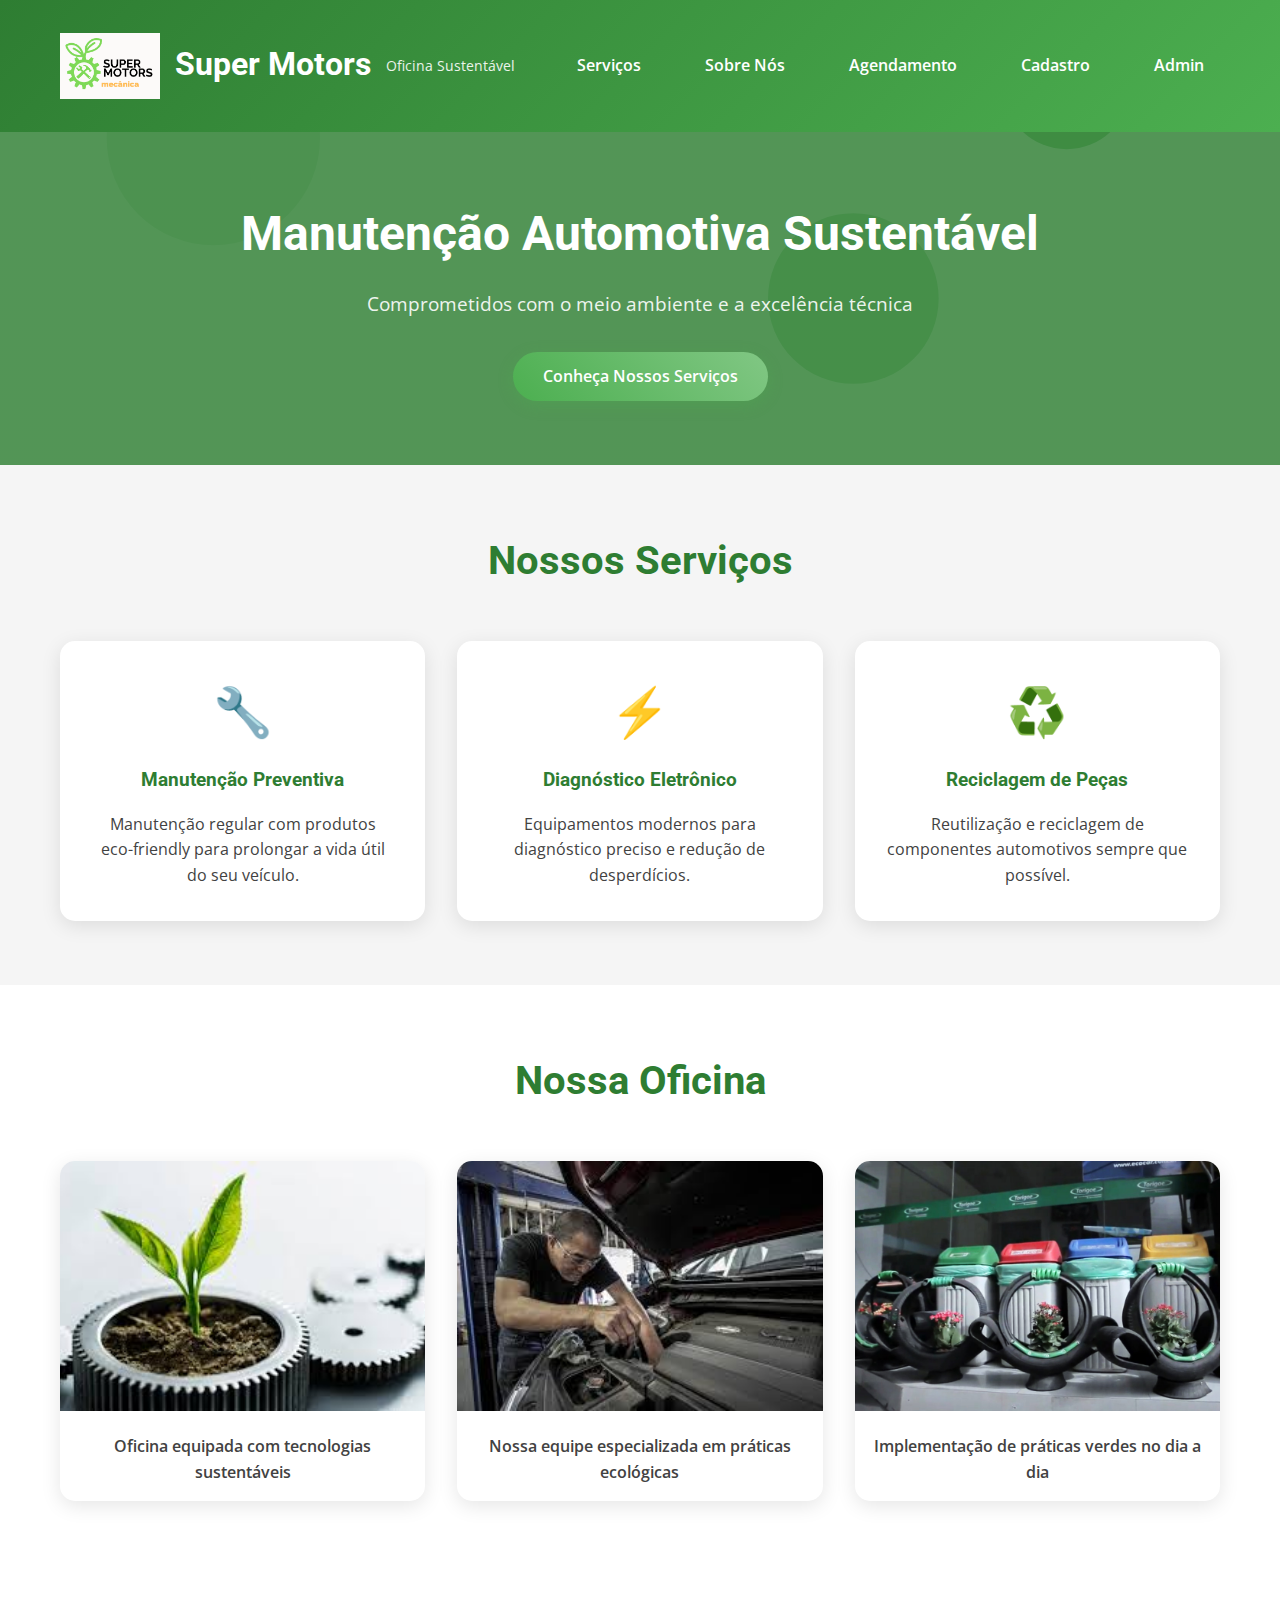
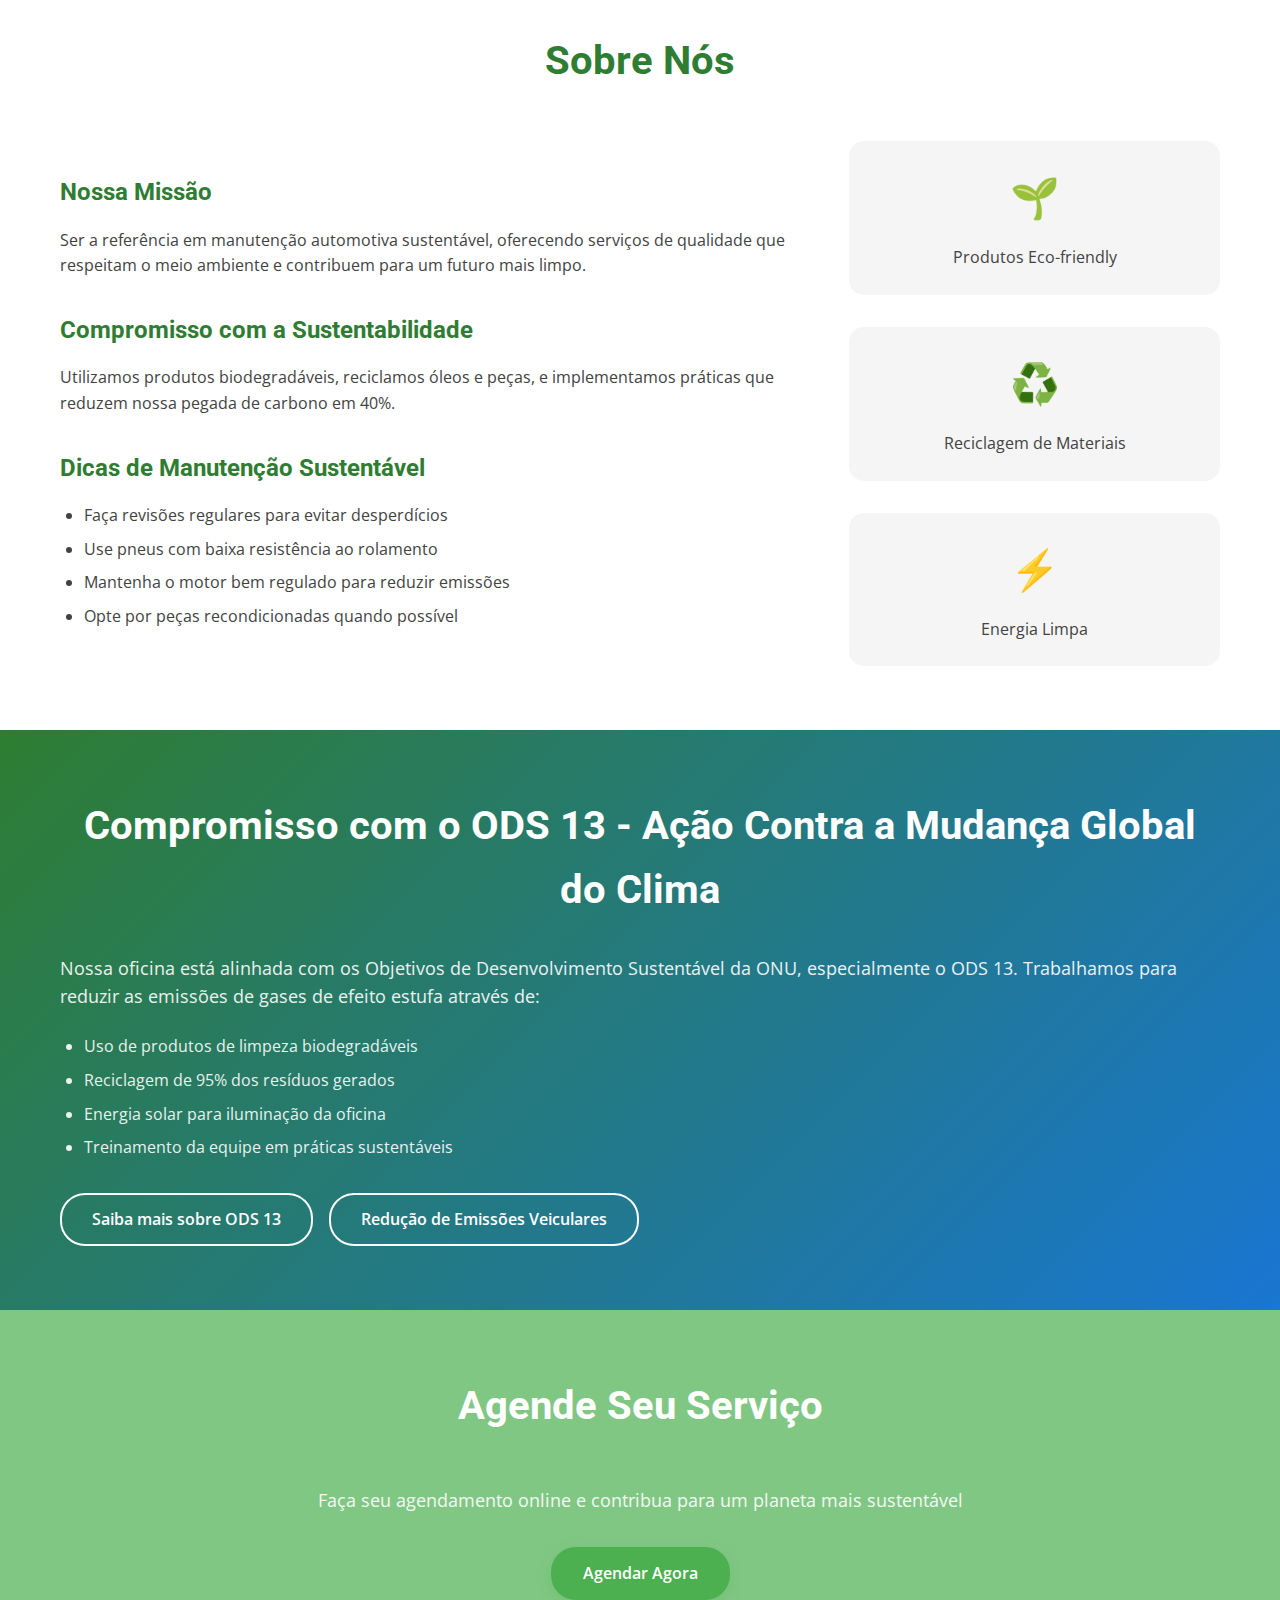
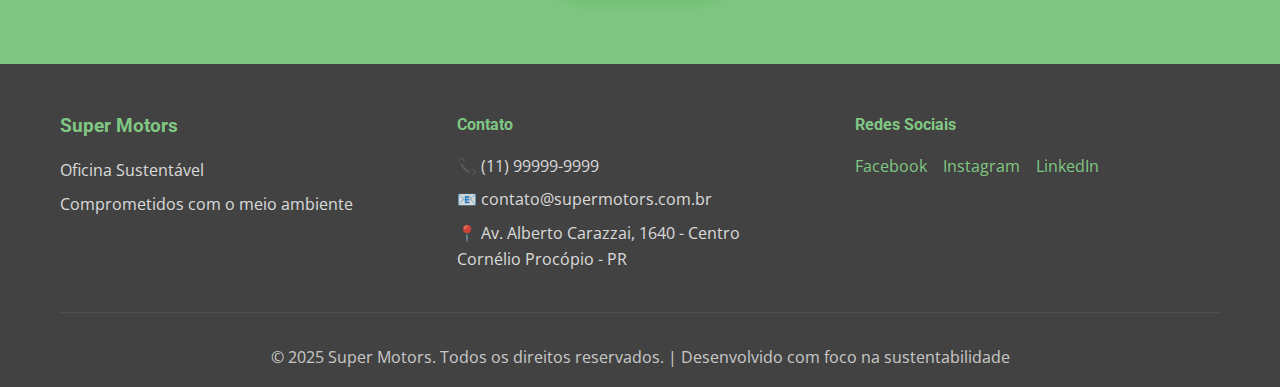
<file: index.html>
<!DOCTYPE html>
<html lang="pt-BR">
<head>
    <meta charset="UTF-8">
    <meta name="viewport" content="width=device-width, initial-scale=1.0">
        <title>Super Motors - Oficina Sustentável</title>
    <link rel="icon" type="image/png" href="super_motors/img/super-motors-logo.png"/>
    <link rel="stylesheet" href="super_motors/css/style.css">
    <link href="https://fonts.googleapis.com/css2?family=Roboto:wght@300;400;700&family=Open+Sans:wght@400;600;700&display=swap" rel="stylesheet">
</head>
<body>
    <header>
        <div class="container">
            <div class="logo">
                <img src="super_motors/img/super-motors-logo.png" alt="Super Motors" id="logo">
                <h1> Super Motors</h1>
                <p>Oficina Sustentável</p>
            </div>
            <nav class="menu">
                <ul>
                    <li><a href="#servicos">Serviços</a></li>
                    <li><a href="#sobre">Sobre Nós</a></li>
                    <li><a href="#agendamento">Agendamento</a></li>
                    <li><a href="super_motors/cadastro.html">Cadastro</a></li>
                    <li><a href="super_motors/admin.html">Admin</a></li>
                </ul>
            </nav>
        </div>
    </header>

    <main>
        <section class="hero">
            <div class="container">
                <h2>Manutenção Automotiva Sustentável</h2>
                <p>Comprometidos com o meio ambiente e a excelência técnica</p>
                <a href="#servicos" class="btn-primary">Conheça Nossos Serviços</a>
            </div>
        </section>

        <section id="servicos" class="services">
            <div class="container">
                <h2>Nossos Serviços</h2>
                <div class="services-grid">
                    <div class="service-card">
                        <div class="service-icon">🔧</div>
                        <h3>Manutenção Preventiva</h3>
                        <p>Manutenção regular com produtos eco-friendly para prolongar a vida útil do seu veículo.</p>
                    </div>
                    <div class="service-card">
                        <div class="service-icon">⚡</div>
                        <h3>Diagnóstico Eletrônico</h3>
                        <p>Equipamentos modernos para diagnóstico preciso e redução de desperdícios.</p>
                    </div>
                    <div class="service-card">
                        <div class="service-icon">♻️</div>
                        <h3>Reciclagem de Peças</h3>
                        <p>Reutilização e reciclagem de componentes automotivos sempre que possível.</p>
                    </div>
                </div>
            </div>
        </section>

        <section class="gallery">
            <div class="container">
                <h2>Nossa Oficina</h2>
                <div class="gallery-grid">
                    <div class="gallery-item">
                        <img src="super_motors/img/ecologia_meca.jpg" alt="Oficina com práticas sustentáveis" class="gallery-img">
                        <p>Oficina equipada com tecnologias sustentáveis</p>
                    </div>
                    <div class="gallery-item">
                        <img src="super_motors/img/mecanico.jpg" alt="Equipe comprometida com sustentabilidade" class="gallery-img">
                        <p>Nossa equipe especializada em práticas ecológicas</p>
                    </div>
                    <div class="gallery-item">
                        <img src="super_motors/img/pratica-ecologia.jpg" alt="Práticas sustentáveis na oficina" class="gallery-img">
                        <p>Implementação de práticas verdes no dia a dia</p>
                    </div>
                </div>
            </div>
        </section>

        <section id="sobre" class="about">
            <div class="container">
                <h2>Sobre Nós</h2>
                <div class="about-content">
                    <div class="about-text">
                        <h3>Nossa Missão</h3>
                        <p>Ser a referência em manutenção automotiva sustentável, oferecendo serviços de qualidade que respeitam o meio ambiente e contribuem para um futuro mais limpo.</p>
                        
                        <h3>Compromisso com a Sustentabilidade</h3>
                        <p>Utilizamos produtos biodegradáveis, reciclamos óleos e peças, e implementamos práticas que reduzem nossa pegada de carbono em 40%.</p>
                        
                        <h3>Dicas de Manutenção Sustentável</h3>
                        <ul>
                            <li>Faça revisões regulares para evitar desperdícios</li>
                            <li>Use pneus com baixa resistência ao rolamento</li>
                            <li>Mantenha o motor bem regulado para reduzir emissões</li>
                            <li>Opte por peças recondicionadas quando possível</li>
                        </ul>
                    </div>
                    <div class="about-icons">
                        <div class="icon-item">
                            <span class="icon">🌱</span>
                            <p>Produtos Eco-friendly</p>
                        </div>
                        <div class="icon-item">
                            <span class="icon">♻️</span>
                            <p>Reciclagem de Materiais</p>
                        </div>
                        <div class="icon-item">
                            <span class="icon">⚡</span>
                            <p>Energia Limpa</p>
                        </div>
                    </div>
                </div>
            </div>
        </section>

        <section class="ods13">
            <div class="container">
                <h2>Compromisso com o ODS 13 - Ação Contra a Mudança Global do Clima</h2>
                <div class="ods-content">
                    <p>Nossa oficina está alinhada com os Objetivos de Desenvolvimento Sustentável da ONU, especialmente o ODS 13. Trabalhamos para reduzir as emissões de gases de efeito estufa através de:</p>
                    <ul>
                        <li>Uso de produtos de limpeza biodegradáveis</li>
                        <li>Reciclagem de 95% dos resíduos gerados</li>
                        <li>Energia solar para iluminação da oficina</li>
                        <li>Treinamento da equipe em práticas sustentáveis</li>
                    </ul>
                    <div class="ods-links">
                        <a href="https://brasil.un.org/pt-br/sdgs/13" target="_blank" class="btn-secondary">Saiba mais sobre ODS 13</a>
                        <a href="https://www.ibama.gov.br/noticias/2023/ibama-lanca-campanha-para-reducao-de-emissoes-veiculares" target="_blank" class="btn-secondary">Redução de Emissões Veiculares</a>
                    </div>
                </div>
            </div>
        </section>

        <section id="agendamento" class="appointment">
            <div class="container">
                <h2>Agende Seu Serviço</h2>
                <p>Faça seu agendamento online e contribua para um planeta mais sustentável</p>
                <a href="super_motors/cadastro.html" class="btn-primary" id="agendamento-btn">Agendar Agora</a>
            </div>
        </section>
    </main>

    <footer>
        <div class="container">
            <div class="footer-content">
                <div class="footer-section">
                    <h3>Super Motors</h3>
                    <p>Oficina Sustentável</p>
                    <p>Comprometidos com o meio ambiente</p>
                </div>
                <div class="footer-section">
                    <h4>Contato</h4>
                    <p>📞 (11) 99999-9999</p>
                    <p>📧 contato@supermotors.com.br</p>
                    <p>📍 Av. Alberto Carazzai, 1640 - Centro <br> Cornélio Procópio - PR</p>
                </div>
                <div class="footer-section">
                    <h4>Redes Sociais</h4>
                    <div class="social-links">
                        <a href="#" target="_blank">Facebook</a>
                        <a href="#" target="_blank">Instagram</a>
                        <a href="#" target="_blank">LinkedIn</a>
                    </div>
                </div>
            </div>
            <div class="footer-bottom">
                <p>&copy; 2025 Super Motors. Todos os direitos reservados. | Desenvolvido com foco na sustentabilidade</p>
            </div>
        </div>
    </footer>
</body>
</html>
</file>
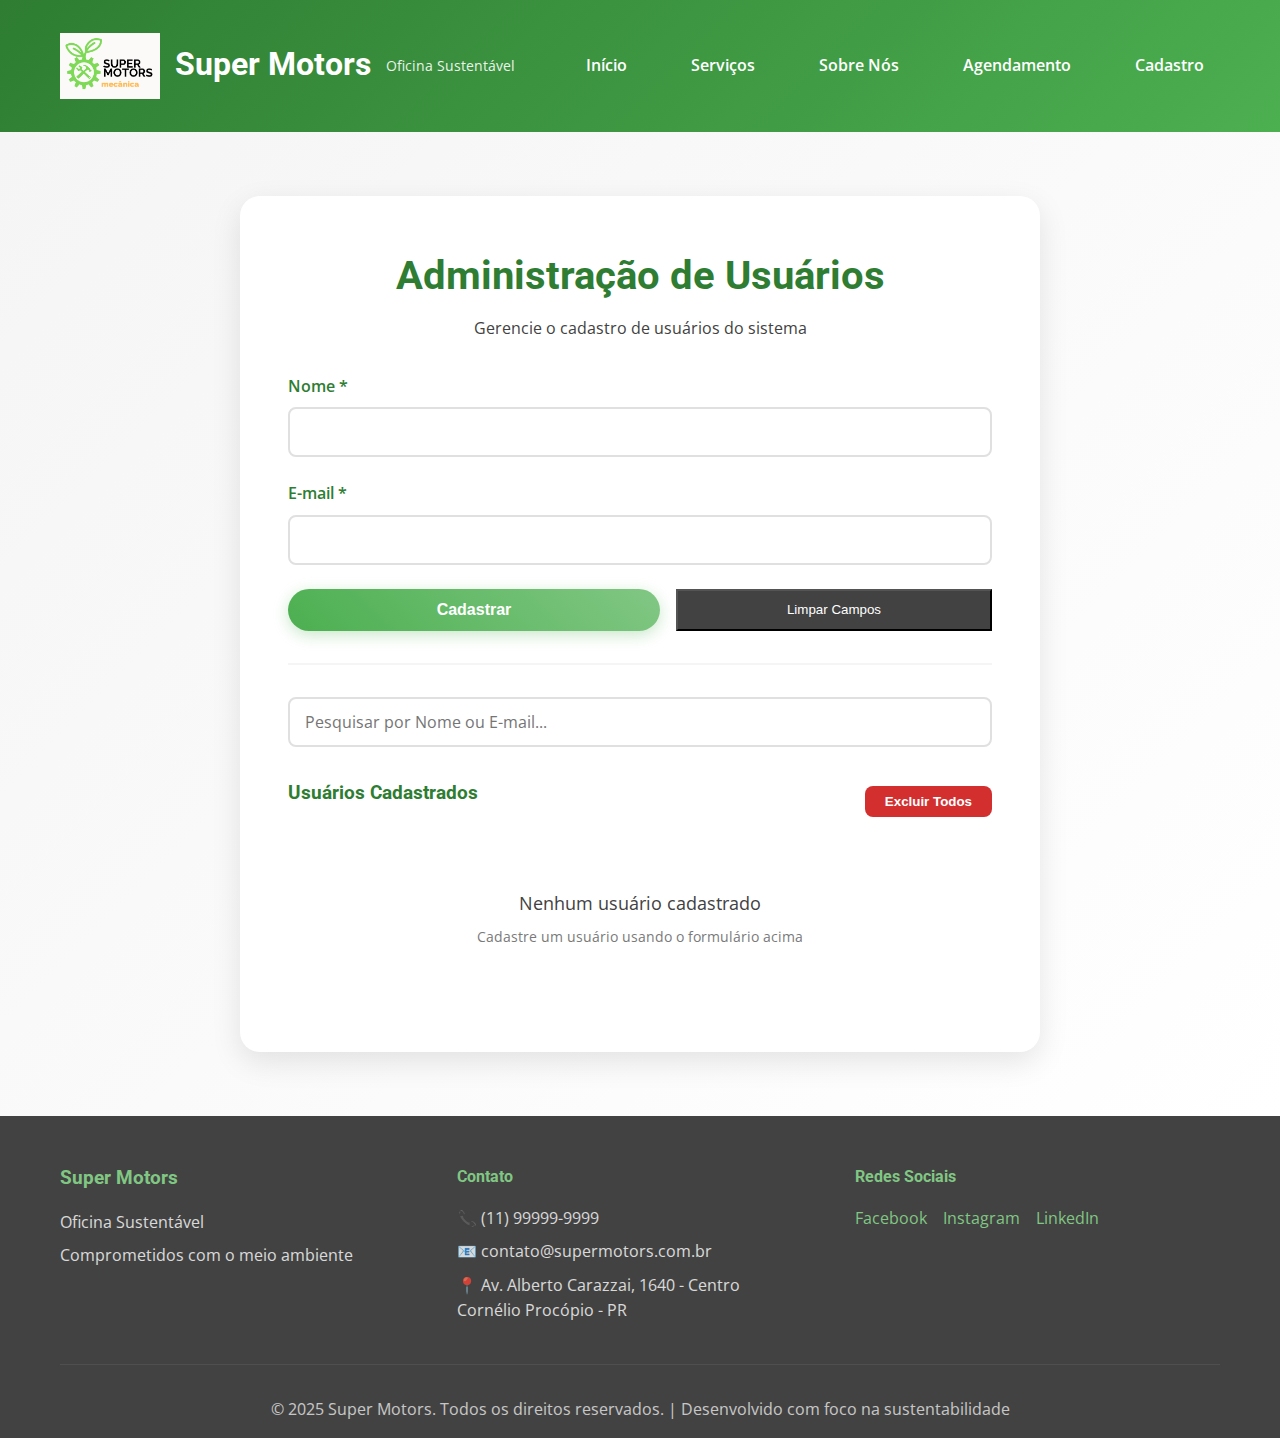
<file: super_motors/admin.html>
<!DOCTYPE html>
<html lang="pt-BR">
<head>
    <meta charset="UTF-8">
    <meta name="viewport" content="width=device-width, initial-scale=1.0">
    <title>Admin - Super Motors</title>
    <link rel="stylesheet" href="css/style.css">
    <link href="https://fonts.googleapis.com/css2?family=Roboto:wght@300;400;700&family=Open+Sans:wght@400;600;700&display=swap" rel="stylesheet">
    <style>
        .admin-container {
            max-width: 800px;
            margin: 0 auto;
            background: var(--branco);
            padding: 3rem;
            border-radius: 20px;
            box-shadow: 0 10px 30px rgba(0,0,0,0.1);
        }

        .admin-container h2 {
            text-align: center;
            margin-bottom: 0.5rem;
            color: var(--verde-principal);
        }

        .admin-container > p {
            text-align: center;
            margin-bottom: 2rem;
            color: var(--cinza-escuro);
        }

        .admin-form {
            margin-bottom: 2rem;
            padding-bottom: 2rem;
            border-bottom: 2px solid var(--cinza-claro);
        }

        .form-actions {
            display: flex;
            gap: 1rem;
            margin-top: 1rem;
        }

        .form-actions button {
            flex: 1;
        }

        .btn-clear {
            background: var(--cinza-escuro);
            color: var(--branco);
        }

        .btn-clear:hover {
            background: #333;
        }

        .search-container {
            margin-bottom: 2rem;
        }

        .search-container input {
            width: 100%;
            padding: 12px 15px;
            border: 2px solid #E0E0E0;
            border-radius: 8px;
            font-size: 1rem;
            transition: border-color 0.3s ease;
            font-family: 'Open Sans', sans-serif;
        }

        .search-container input:focus {
            outline: none;
            border-color: var(--verde-claro);
            box-shadow: 0 0 0 3px rgba(76, 175, 80, 0.1);
        }

        .users-list {
            margin-top: 2rem;
        }

        .users-list h3 {
            color: var(--verde-principal);
            margin-bottom: 1rem;
        }

        .list-actions {
            display: flex;
            justify-content: space-between;
            align-items: center;
            margin-bottom: 1rem;
        }

        .btn-delete-all {
            background: #D32F2F;
            color: var(--branco);
            padding: 8px 20px;
            border-radius: 8px;
            border: none;
            cursor: pointer;
            font-weight: 600;
            transition: background 0.3s ease;
        }

        .btn-delete-all:hover {
            background: #B71C1C;
        }

        .user-item {
            background: var(--cinza-claro);
            padding: 1.5rem;
            border-radius: 10px;
            margin-bottom: 1rem;
            display: flex;
            justify-content: space-between;
            align-items: center;
            transition: transform 0.2s ease, box-shadow 0.2s ease;
        }

        .user-item:hover {
            transform: translateY(-2px);
            box-shadow: 0 4px 12px rgba(0,0,0,0.1);
        }

        .user-info {
            flex: 1;
        }

        .user-info .user-name {
            font-weight: 600;
            color: var(--verde-principal);
            font-size: 1.1rem;
            margin-bottom: 0.3rem;
        }

        .user-info .user-email {
            color: var(--cinza-escuro);
            margin-bottom: 0.5rem;
        }

        .user-info .user-date {
            color: #757575;
            font-size: 0.9rem;
        }

        .user-actions {
            display: flex;
            gap: 0.5rem;
        }

        .btn-delete {
            background: #D32F2F;
            color: var(--branco);
            padding: 8px 16px;
            border-radius: 8px;
            border: none;
            cursor: pointer;
            font-weight: 600;
            transition: background 0.3s ease;
        }

        .btn-delete:hover {
            background: #B71C1C;
        }

        .empty-list {
            text-align: center;
            padding: 3rem;
            color: var(--cinza-escuro);
        }

        .empty-list p {
            font-size: 1.1rem;
            margin-bottom: 0.5rem;
        }

        .count-info {
            color: var(--cinza-escuro);
            font-size: 0.9rem;
        }
    </style>
</head>
<body>
    <header>
        <div class="container">
            <div class="logo">
                <img src="img/super-motors-logo.png" alt="Super Motors" id="logo">
                <h1> Super Motors</h1>
                <p>Oficina Sustentável</p>
            </div>
            <nav class="menu">
                <ul>
                    <li><a href="../index.html">Início</a></li>
                    <li><a href="../index.html#servicos">Serviços</a></li>
                    <li><a href="../index.html#sobre">Sobre Nós</a></li>
                    <li><a href="../index.html#agendamento">Agendamento</a></li>
                    <li><a href="cadastro.html">Cadastro</a></li>
                </ul>
            </nav>
        </div>
    </header>

    <main>      
        <section class="cadastro-section">
            <div class="container">
                <div class="admin-container">
                    <h2>Administração de Usuários</h2>
                    <p>Gerencie o cadastro de usuários do sistema</p>
                    
                    <form class="admin-form" id="userForm">
                        <div class="form-group">
                            <label for="nome">Nome *</label>
                            <input type="text" id="nome" name="nome" required>
                        </div>

                        <div class="form-group">
                            <label for="email">E-mail *</label>
                            <input type="email" id="email" name="email" required>
                        </div>

                        <div class="form-actions">
                            <button type="submit" class="btn-primary">Cadastrar</button>
                            <button type="button" class="btn-clear" id="btnClear">Limpar Campos</button>
                        </div>
                    </form>

                    <div class="search-container">
                        <input type="text" id="searchInput" placeholder="Pesquisar por Nome ou E-mail...">
                    </div>

                    <div class="users-list">
                        <div class="list-actions">
                            <h3>Usuários Cadastrados</h3>
                            <button type="button" class="btn-delete-all" id="btnDeleteAll">Excluir Todos</button>
                        </div>
                        <div class="count-info" id="countInfo"></div>
                        <div id="usersList"></div>
                    </div>
                </div>
            </div>
        </section>
    </main>

    <footer>
        <div class="container">
            <div class="footer-content">
                <div class="footer-section">
                    <h3>Super Motors</h3>
                    <p>Oficina Sustentável</p>
                    <p>Comprometidos com o meio ambiente</p>
                </div>
                <div class="footer-section">
                    <h4>Contato</h4>
                    <p>📞 (11) 99999-9999</p>
                    <p>📧 contato@supermotors.com.br</p>
                    <p>📍 Av. Alberto Carazzai, 1640 - Centro <br> Cornélio Procópio - PR</p>
                </div>
                <div class="footer-section">
                    <h4>Redes Sociais</h4>
                    <div class="social-links">
                        <a href="#" target="_blank">Facebook</a>
                        <a href="#" target="_blank">Instagram</a>
                        <a href="#" target="_blank">LinkedIn</a>
                    </div>
                </div>
            </div>
            <div class="footer-bottom">
                <p>&copy; 2025 Super Motors. Todos os direitos reservados. | Desenvolvido com foco na sustentabilidade</p>
            </div>
        </div>
    </footer>

    <script>
        // Chave para armazenamento no Local Storage
        const STORAGE_KEY = 'super_motors_users';

        // Função para obter usuários do Local Storage
        function getUsers() {
            const usersJson = localStorage.getItem(STORAGE_KEY);
            return usersJson ? JSON.parse(usersJson) : [];
        }

        // Função para salvar usuários no Local Storage
        function saveUsers(users) {
            localStorage.setItem(STORAGE_KEY, JSON.stringify(users));
        }

        // Função para formatar data
        function formatDate(dateString) {
            const date = new Date(dateString);
            return date.toLocaleString('pt-BR', {
                day: '2-digit',
                month: '2-digit',
                year: 'numeric',
                hour: '2-digit',
                minute: '2-digit'
            });
        }

        // Função para renderizar a lista de usuários
        function renderUsersList(users = null) {
            const usersListElement = document.getElementById('usersList');
            const countInfoElement = document.getElementById('countInfo');
            let usersToDisplay = users !== null ? users : getUsers();
            const allUsers = getUsers();

            if (usersToDisplay.length === 0) {
                usersListElement.innerHTML = `
                    <div class="empty-list">
                        <p>Nenhum usuário cadastrado</p>
                        <p style="font-size: 0.9rem; opacity: 0.7;">Cadastre um usuário usando o formulário acima</p>
                    </div>
                `;
                countInfoElement.textContent = '';
            } else {
                usersListElement.innerHTML = usersToDisplay.map((user, index) => {
                    const originalIndex = allUsers.findIndex(u => u.id === user.id);
                    return `
                        <div class="user-item">
                            <div class="user-info">
                                <div class="user-name">${escapeHtml(user.nome)}</div>
                                <div class="user-email">${escapeHtml(user.email)}</div>
                                <div class="user-date">Cadastrado em: ${formatDate(user.dataCadastro)}</div>
                            </div>
                            <div class="user-actions">
                                <button type="button" class="btn-delete" onclick="deleteUser(${originalIndex})">Excluir</button>
                            </div>
                        </div>
                    `;
                }).join('');

                const totalCount = allUsers.length;
                const filteredCount = usersToDisplay.length;
                if (filteredCount < totalCount) {
                    countInfoElement.textContent = `Mostrando ${filteredCount} de ${totalCount} usuário(s)`;
                } else {
                    countInfoElement.textContent = `Total: ${totalCount} usuário(s)`;
                }
            }
        }

        // Função para escapar HTML (prevenir XSS)
        function escapeHtml(text) {
            const div = document.createElement('div');
            div.textContent = text;
            return div.innerHTML;
        }

        // Função para adicionar usuário
        function addUser(nome, email) {
            const users = getUsers();
            const newUser = {
                id: Date.now(),
                nome: nome.trim(),
                email: email.trim(),
                dataCadastro: new Date().toISOString()
            };
            users.push(newUser);
            saveUsers(users);
            renderUsersList();
        }

        // Função para excluir usuário
        function deleteUser(index) {
            if (confirm('Tem certeza que deseja excluir este usuário?')) {
                const users = getUsers();
                users.splice(index, 1);
                saveUsers(users);
                renderUsersList();
            }
        }

        // Função para excluir todos os usuários
        function deleteAllUsers() {
            const users = getUsers();
            if (users.length === 0) {
                alert('Não há usuários para excluir.');
                return;
            }

            if (confirm(`Tem certeza que deseja excluir todos os ${users.length} usuário(s)? Esta ação não pode ser desfeita.`)) {
                saveUsers([]);
                renderUsersList();
            }
        }

        // Função para pesquisar usuários
        function searchUsers(searchTerm) {
            const users = getUsers();
            if (!searchTerm.trim()) {
                renderUsersList();
                return;
            }

            const term = searchTerm.toLowerCase().trim();
            const filteredUsers = users.filter(user => {
                return user.nome.toLowerCase().includes(term) || 
                       user.email.toLowerCase().includes(term);
            });
            renderUsersList(filteredUsers);
        }

        // Função para limpar campos do formulário
        function clearForm() {
            document.getElementById('nome').value = '';
            document.getElementById('email').value = '';
            document.getElementById('nome').focus();
        }

        // Event Listeners
        document.addEventListener('DOMContentLoaded', function() {
            // Carregar lista ao iniciar
            renderUsersList();

            // Submissão do formulário
            document.getElementById('userForm').addEventListener('submit', function(e) {
                e.preventDefault();
                const nome = document.getElementById('nome').value.trim();
                const email = document.getElementById('email').value.trim();

                if (!nome || !email) {
                    alert('Por favor, preencha todos os campos.');
                    return;
                }

                // Validação básica de email
                const emailRegex = /^[^\s@]+@[^\s@]+\.[^\s@]+$/;
                if (!emailRegex.test(email)) {
                    alert('Por favor, insira um e-mail válido.');
                    return;
                }

                addUser(nome, email);
                clearForm();
            });

            // Botão limpar campos
            document.getElementById('btnClear').addEventListener('click', clearForm);

            // Botão excluir todos
            document.getElementById('btnDeleteAll').addEventListener('click', deleteAllUsers);

            // Campo de pesquisa
            document.getElementById('searchInput').addEventListener('input', function(e) {
                searchUsers(e.target.value);
            });
        });
    </script>
</body>
</html>
</file>
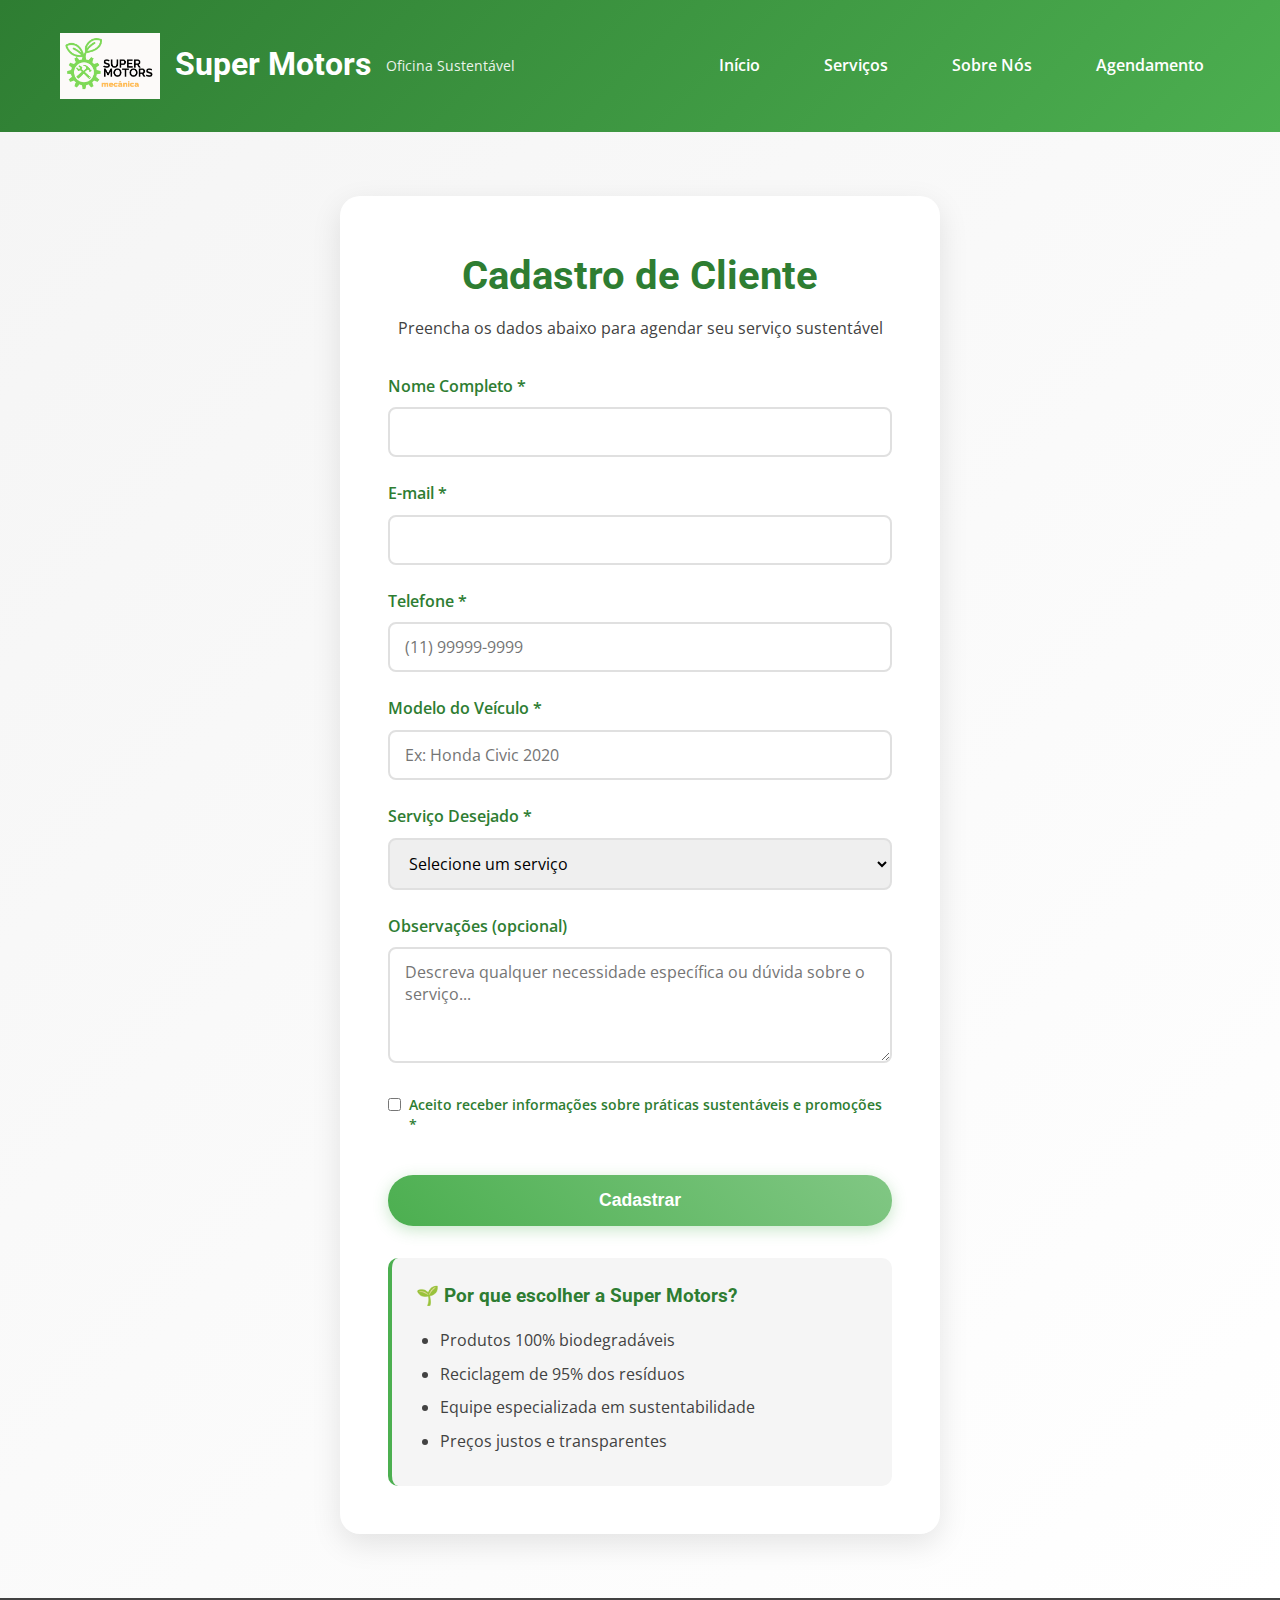
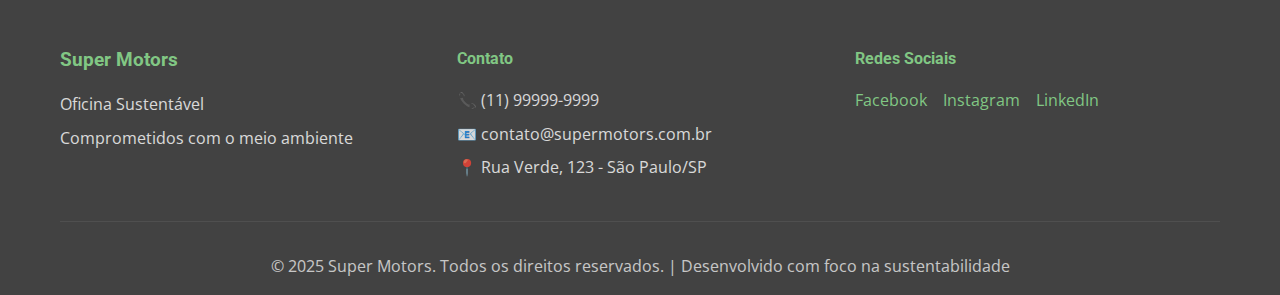
<file: super_motors/cadastro.html>
<!DOCTYPE html>
<html lang="pt-BR">
<head>
    <meta charset="UTF-8">
    <meta name="viewport" content="width=device-width, initial-scale=1.0">
    <title>Super Motors</title>
    <link rel="stylesheet" href="css/style.css">
    <link href="https://fonts.googleapis.com/css2?family=Roboto:wght@300;400;700&family=Open+Sans:wght@400;600;700&display=swap" rel="stylesheet">
</head>
<body>
    <header>
        <div class="container">
            <div class="logo">
                <img src="img/super-motors-logo.png" alt="Super Motors" id="logo">
                <h1> Super Motors</h1>
                <p>Oficina Sustentável</p>
            </div>
            <nav class="menu">
                <ul>
                    <li><a href="../index.html">Início</a></li>
                    <li><a href="../index.html#servicos">Serviços</a></li>
                    <li><a href="../index.html#sobre">Sobre Nós</a></li>
                    <li><a href="../index.html#agendamento">Agendamento</a></li>
                </ul>
            </nav>
        </div>
    </header>

    <main>      
        <section class="cadastro-section">
            <div class="container">
                <div class="cadastro-container">
                    <h2>Cadastro de Cliente</h2>
                    <p>Preencha os dados abaixo para agendar seu serviço sustentável</p>
                    
                    <form class="cadastro-form" action="#" method="post" onsubmit="return validarFormulario()">
                        <div class="form-group">
                            <label for="nome">Nome Completo *</label>
                            <input type="text" id="nome" name="nome" required>
                        </div>

                        <div class="form-group">
                            <label for="email">E-mail *</label>
                            <input type="email" id="email" name="email" required>
                        </div>

                        <div class="form-group">
                            <label for="telefone">Telefone *</label>
                            <input type="tel" id="telefone" name="telefone" required placeholder="(11) 99999-9999">
                        </div>

                        <div class="form-group">
                            <label for="modelo">Modelo do Veículo *</label>
                            <input type="text" id="modelo" name="modelo" required placeholder="Ex: Honda Civic 2020">
                        </div>

                        <div class="form-group">
                            <label for="servico">Serviço Desejado *</label>
                            <select id="servico" name="servico" required>
                                <option value="">Selecione um serviço</option>
                                <option value="manutencao-preventiva">Manutenção Preventiva</option>
                                <option value="diagnostico-eletronico">Diagnóstico Eletrônico</option>
                                <option value="troca-oleo-ecologico">Troca de Óleo Ecológico</option>
                                <option value="revisao-completa">Revisão Completa</option>
                                <option value="reciclagem-pecas">Reciclagem de Peças</option>
                                <option value="outros">Outros</option>
                            </select>
                        </div>

                        <div class="form-group">
                            <label for="observacoes">Observações (opcional)</label>
                            <textarea id="observacoes" name="observacoes" rows="4" placeholder="Descreva qualquer necessidade específica ou dúvida sobre o serviço..."></textarea>
                        </div>

                        <div class="form-group checkbox-group">
                            <input type="checkbox" id="aceito" name="aceito" required>
                            <label for="aceito">Aceito receber informações sobre práticas sustentáveis e promoções *</label>
                        </div>

                        <button type="submit" class="btn-primary btn-cadastrar">Cadastrar</button>
                    </form>

                    <div class="cadastro-info">
                        <h3>🌱 Por que escolher a Super Motors?</h3>
                        <ul>
                            <li>Produtos 100% biodegradáveis</li>
                            <li>Reciclagem de 95% dos resíduos</li>
                            <li>Equipe especializada em sustentabilidade</li>
                            <li>Preços justos e transparentes</li>
                        </ul>
                    </div>
                </div>
            </div>
        </section>
    </main>

    <footer>
        <div class="container">
            <div class="footer-content">
                <div class="footer-section">
                    <h3>Super Motors</h3>
                    <p>Oficina Sustentável</p>
                    <p>Comprometidos com o meio ambiente</p>
                </div>
                <div class="footer-section">
                    <h4>Contato</h4>
                    <p>📞 (11) 99999-9999</p>
                    <p>📧 contato@supermotors.com.br</p>
                    <p>📍 Rua Verde, 123 - São Paulo/SP</p>
                </div>
                <div class="footer-section">
                    <h4>Redes Sociais</h4>
                    <div class="social-links">
                        <a href="#" target="_blank">Facebook</a>
                        <a href="#" target="_blank">Instagram</a>
                        <a href="#" target="_blank">LinkedIn</a>
                    </div>
                </div>
            </div>
            <div class="footer-bottom">
                <p>&copy; 2025 Super Motors. Todos os direitos reservados. | Desenvolvido com foco na sustentabilidade</p>
            </div>
        </div>
    </footer>

    <script>
        function validarFormulario() {
            const nome = document.getElementById('nome').value.trim();
            const email = document.getElementById('email').value.trim();
            const telefone = document.getElementById('telefone').value.trim();
            const modelo = document.getElementById('modelo').value.trim();
            const servico = document.getElementById('servico').value;
            const aceito = document.getElementById('aceito').checked;

            if (!nome || !email || !telefone || !modelo || !servico || !aceito) {
                alert('Por favor, preencha todos os campos obrigatórios e aceite os termos.');
                return false;
            }

            // Validação básica de email
            const emailRegex = /^[^\s@]+@[^\s@]+\.[^\s@]+$/;
            if (!emailRegex.test(email)) {
                alert('Por favor, insira um e-mail válido.');
                return false;
            }

            // Validação básica de telefone
            const telefoneRegex = /^\(\d{2}\)\s\d{4,5}-\d{4}$/;
            if (!telefoneRegex.test(telefone)) {
                alert('Por favor, insira um telefone no formato (11) 99999-9999.');
                return false;
            }

            // Simular envio do formulário
            alert('Cadastro realizado com sucesso! Você será redirecionado para a página inicial.');
            window.location.href = '../index.html';
            return false; // Previne o envio real do formulário
        }

        // Máscara para telefone
        document.getElementById('telefone').addEventListener('input', function(e) {
            let value = e.target.value.replace(/\D/g, '');
            if (value.length >= 2) {
                value = '(' + value.substring(0, 2) + ') ' + value.substring(2);
            }
            if (value.length >= 10) {
                value = value.substring(0, 10) + '-' + value.substring(10, 14);
            }
            e.target.value = value;
        });
    </script>
</body>
</html>
</file>
<file: super_motors/css/style.css>
* {
    margin: 0;
    padding: 0;
    box-sizing: border-box;
}

:root {
    --verde-principal: #2E7D32;      
    --verde-claro: #4CAF50;          
    --verde-suave: #81C784;          
    --azul-sustentavel: #1976D2;
    --cinza-escuro: #424242;         
    --cinza-claro: #F5F5F5;          
    --branco: #FFFFFF;
    --laranja-accent: #FF8F00;       
}

body {
    font-family: 'Open Sans', sans-serif;
    line-height: 1.6;
    color: var(--cinza-escuro);
    background-color: var(--branco);
}

h1, h2, h3, h4, h5, h6 {
    font-family: 'Roboto', sans-serif;
    font-weight: 700;
    color: var(--verde-principal);
}

.container {
    max-width: 1200px;
    margin: 0 auto;
    padding: 0 20px;
}

header {
    background: linear-gradient(135deg, var(--verde-principal), var(--verde-claro));
    color: var(--branco);
    padding: 1rem 0;
    box-shadow: 0 2px 10px rgba(0,0,0,0.1);
}

header .container {
    display: flex;
    justify-content: space-between;
    align-items: center;
    flex-wrap: wrap;
}

.logo {
    display: flex;
    align-items: center;
    gap: 15px;
}

.logo img {
    width: 100px;
    height: 100px;
    object-fit: contain;
}

.logo h1 {
    color: var(--branco);
    font-size: 2rem;
    margin-bottom: 0.2rem;
}

.logo p {
    font-size: 0.9rem;
    opacity: 0.9;
}

.menu ul {
    display: flex;
    list-style: none;
    gap: 2rem;
}

.menu a {
    color: var(--branco);
    text-decoration: none;
    font-weight: 600;
    transition: color 0.3s ease;
    padding: 0.5rem 1rem;
    border-radius: 5px;
}

.menu a:hover {
    color: var(--verde-suave);
    background-color: rgba(255,255,255,0.1);
}

.hero {
    background: linear-gradient(rgba(46, 125, 50, 0.8), rgba(46, 125, 50, 0.8)), 
                url('data:image/svg+xml,<svg xmlns="http://www.w3.org/2000/svg" viewBox="0 0 1200 600"><rect fill="%23E8F5E8" width="1200" height="600"/><circle fill="%23C8E6C9" cx="200" cy="150" r="100"/><circle fill="%23A5D6A7" cx="800" cy="300" r="80"/><circle fill="%2381C784" cx="1000" cy="100" r="60"/></svg>');
    background-size: cover;
    background-position: center;
    color: var(--branco);
    text-align: center;
    padding: 4rem 0;
}

.hero h2 {
    color: var(--branco);
    font-size: 3rem;
    margin-bottom: 1rem;
}

.hero p {
    font-size: 1.2rem;
    margin-bottom: 2rem;
    opacity: 0.9;
}

.btn-primary, .btn-secondary {
    display: inline-block;
    padding: 12px 30px;
    border-radius: 25px;
    text-decoration: none;
    font-weight: 600;
    transition: all 0.3s ease;
    border: none;
    cursor: pointer;
    font-size: 1rem;
}

.btn-primary {
    background: linear-gradient(45deg, var(--verde-claro), var(--verde-suave));
    color: var(--branco);
    box-shadow: 0 4px 15px rgba(76, 175, 80, 0.3);
}

.btn-primary:hover {
    transform: translateY(-2px);
    box-shadow: 0 6px 20px rgba(76, 175, 80, 0.4);
}

.btn-secondary {
    background: transparent;
    color: var(--verde-principal);
    border: 2px solid var(--verde-principal);
}

.btn-secondary:hover {
    background: var(--verde-principal);
    color: var(--branco);
}

#agendamento-btn {
    background: var(--verde-claro);
    color: var(--branco);
    border: 2px solid var(--verde-claro);
}

#agendamento-btn:hover {
    background: var(--verde-claro);
    color: var(--branco);
}

section {
    padding: 4rem 0;
}

section h2 {
    text-align: center;
    margin-bottom: 3rem;
    font-size: 2.5rem;
}

.services {
    background-color: var(--cinza-claro);
}

.services-grid {
    display: grid;
    grid-template-columns: repeat(auto-fit, minmax(300px, 1fr));
    gap: 2rem;
    margin-top: 2rem;
}

.service-card {
    background: var(--branco);
    padding: 2rem;
    border-radius: 15px;
    text-align: center;
    box-shadow: 0 5px 20px rgba(0,0,0,0.1);
    transition: transform 0.3s ease;
}

.service-card:hover {
    transform: translateY(-5px);
}

.service-icon {
    font-size: 3rem;
    margin-bottom: 1rem;
}

.service-card h3 {
    color: var(--verde-principal);
    margin-bottom: 1rem;
}

.gallery-grid {
    display: grid;
    grid-template-columns: repeat(auto-fit, minmax(300px, 1fr));
    gap: 2rem;
    margin-top: 2rem;
}

.gallery-item {
    text-align: center;
    background: var(--branco);
    border-radius: 15px;
    overflow: hidden;
    box-shadow: 0 5px 20px rgba(0,0,0,0.1);
}

.gallery-img {
    width: 100%;
    height: 250px;
    object-fit: cover;
    background: linear-gradient(45deg, var(--verde-suave), var(--verde-claro));
}

.gallery-item p {
    padding: 1rem;
    color: var(--cinza-escuro);
    font-weight: 600;
}

.about-content {
    display: grid;
    grid-template-columns: 2fr 1fr;
    gap: 3rem;
    align-items: start;
}

.about-text h3 {
    color: var(--verde-principal);
    margin: 2rem 0 1rem 0;
    font-size: 1.5rem;
}

.about-text ul {
    margin-left: 1.5rem;
    margin-top: 1rem;
}

.about-text li {
    margin-bottom: 0.5rem;
    color: var(--cinza-escuro);
}

.about-icons {
    display: flex;
    flex-direction: column;
    gap: 2rem;
}

.icon-item {
    text-align: center;
    padding: 1.5rem;
    background: var(--cinza-claro);
    border-radius: 15px;
}

.icon-item .icon {
    font-size: 2.5rem;
    display: block;
    margin-bottom: 1rem;
}

.ods13 {
    background: linear-gradient(135deg, var(--verde-principal), var(--azul-sustentavel));
    color: var(--branco);
}

.ods13 h2 {
    color: var(--branco);
    margin-bottom: 2rem;
}

.ods-content p {
    font-size: 1.1rem;
    margin-bottom: 1.5rem;
    opacity: 0.9;
}

.ods-content ul {
    margin-left: 1.5rem;
    margin-bottom: 2rem;
}

.ods-content li {
    margin-bottom: 0.5rem;
    opacity: 0.9;
}

.ods-links {
    display: flex;
    gap: 1rem;
    flex-wrap: wrap;
}

.ods13 .btn-secondary {
    color: var(--branco);
    border-color: var(--branco);
}

.ods13 .btn-secondary:hover {
    background: var(--branco);
    color: var(--verde-principal);
}

.appointment {
    background-color: var(--verde-suave);
    text-align: center;
    color: var(--branco);
}

.appointment h2 {
    color: var(--branco);
}

.appointment p {
    font-size: 1.1rem;
    margin-bottom: 2rem;
    opacity: 0.9;
}

.cadastro-section {
    padding: 4rem 0;
    background: linear-gradient(135deg, var(--cinza-claro), var(--branco));
    min-height: 80vh;
}

.cadastro-container {
    max-width: 600px;
    margin: 0 auto;
    background: var(--branco);
    padding: 3rem;
    border-radius: 20px;
    box-shadow: 0 10px 30px rgba(0,0,0,0.1);
}

.cadastro-container h2 {
    text-align: center;
    margin-bottom: 0.5rem;
    color: var(--verde-principal);
}

.cadastro-container > p {
    text-align: center;
    margin-bottom: 2rem;
    color: var(--cinza-escuro);
}

.cadastro-form {
    margin-bottom: 2rem;
}

.form-group {
    margin-bottom: 1.5rem;
}

.form-group label {
    display: block;
    margin-bottom: 0.5rem;
    font-weight: 600;
    color: var(--verde-principal);
}

.form-group input,
.form-group select,
.form-group textarea {
    width: 100%;
    padding: 12px 15px;
    border: 2px solid #E0E0E0;
    border-radius: 8px;
    font-size: 1rem;
    transition: border-color 0.3s ease;
    font-family: 'Open Sans', sans-serif;
}

.form-group input:focus,
.form-group select:focus,
.form-group textarea:focus {
    outline: none;
    border-color: var(--verde-claro);
    box-shadow: 0 0 0 3px rgba(76, 175, 80, 0.1);
}

.checkbox-group {
    display: flex;
    align-items: flex-start;
    gap: 0.5rem;
}

.checkbox-group input[type="checkbox"] {
    width: auto;
    margin-top: 0.2rem;
}

.checkbox-group label {
    margin-bottom: 0;
    font-size: 0.9rem;
    line-height: 1.4;
}

.btn-cadastrar {
    width: 100%;
    padding: 15px;
    font-size: 1.1rem;
    margin-top: 1rem;
}

.cadastro-info {
    background: var(--cinza-claro);
    padding: 1.5rem;
    border-radius: 10px;
    border-left: 4px solid var(--verde-claro);
}

.cadastro-info h3 {
    color: var(--verde-principal);
    margin-bottom: 1rem;
}

.cadastro-info ul {
    margin-left: 1.5rem;
}

.cadastro-info li {
    margin-bottom: 0.5rem;
    color: var(--cinza-escuro);
}

footer {
    background: var(--cinza-escuro);
    color: var(--branco);
    padding: 3rem 0 1rem 0;
}

.footer-content {
    display: grid;
    grid-template-columns: repeat(auto-fit, minmax(250px, 1fr));
    gap: 2rem;
    margin-bottom: 2rem;
}

.footer-section h3,
.footer-section h4 {
    color: var(--verde-suave);
    margin-bottom: 1rem;
}

.footer-section p {
    margin-bottom: 0.5rem;
    opacity: 0.8;
}

.social-links {
    display: flex;
    gap: 1rem;
}

.social-links a {
    color: var(--verde-suave);
    text-decoration: none;
    transition: color 0.3s ease;
}

.social-links a:hover {
    color: var(--verde-claro);
}

.footer-bottom {
    text-align: center;
    padding-top: 2rem;
    border-top: 1px solid #555;
    opacity: 0.7;
}

@media (max-width: 768px) {
    .container {
        padding: 0 15px;
    }
    
    header .container {
        flex-direction: column;
        gap: 1rem;
    }
    
    .logo {
        justify-content: center;
        width: 50px;
        height: 50px;
        object-fit: contain;
    }
    
    .menu ul {
        flex-direction: column;
        gap: 0.5rem;
        text-align: center;
    }
    
    .hero h2 {
        font-size: 2rem;
    }
    
    .about-content {
        grid-template-columns: 1fr;
        gap: 2rem;
    }
    
    .ods-links {
        flex-direction: column;
    }
    
    .cadastro-container {
        margin: 0 1rem;
        padding: 2rem;
    }
    
    .footer-content {
        grid-template-columns: 1fr;
        text-align: center;
    }
}

@media (max-width: 480px) {
    .hero h2 {
        font-size: 1.5rem;
    }
    
    .hero p {
        font-size: 1rem;
    }
    
    section h2 {
        font-size: 2rem;
    }
    
    .cadastro-container {
        padding: 1.5rem;
    }
}
</file>
